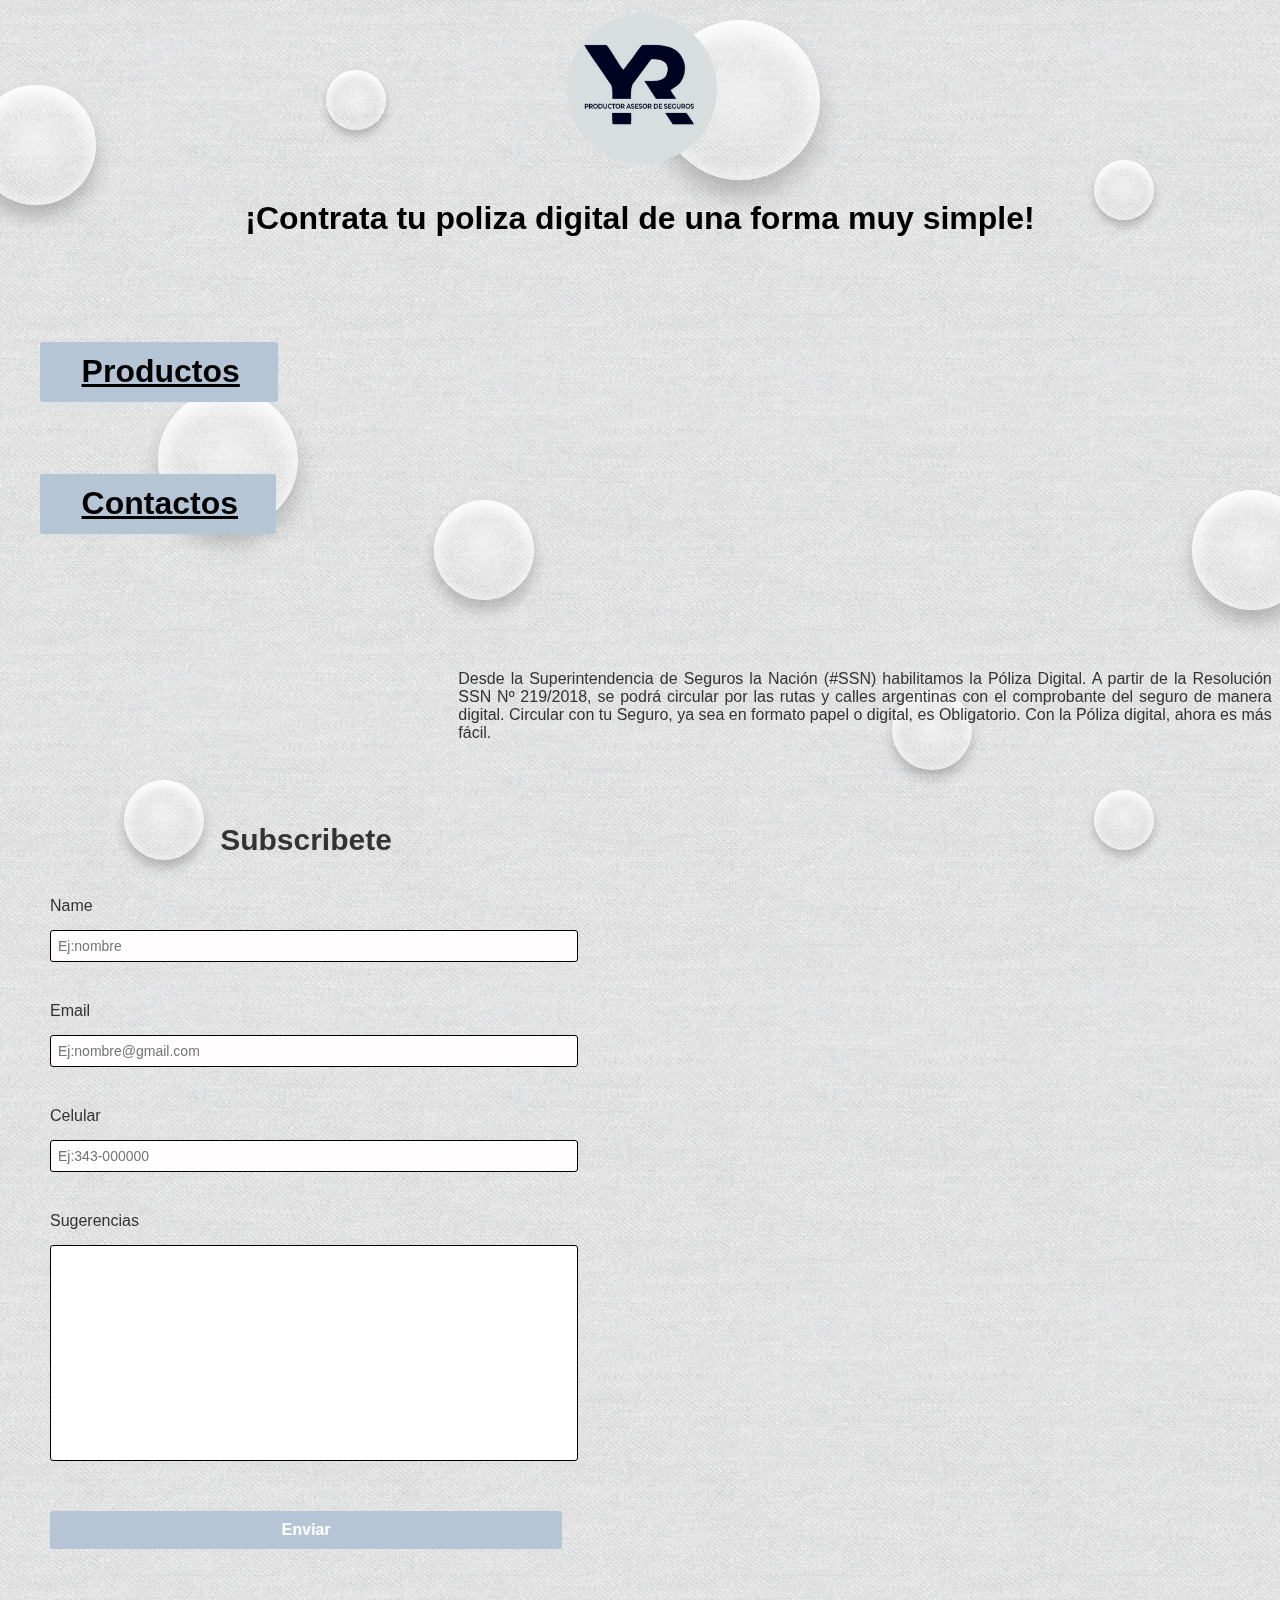
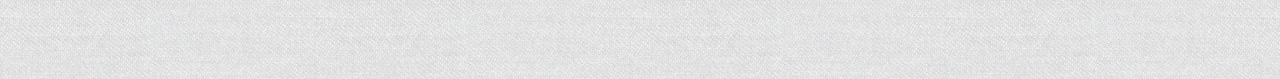
<file: index.html>
<!DOCTYPE html>
<html lang="en">
<head>
    <meta charset="UTF-8">
    <meta http-equiv="X-UA-Compatible" content="IE=edge">
    <meta name="viewport" content="width=device-width, initial-scale=1.0">
    <!--css-->
    <link rel="stylesheet" href="/css/style.css">
    
    <title>Yr_Seguros</title>
</head>
<body>
    <div id="background-wrap">
        <div class="bubble x1"></div>
        <div class="bubble x2"></div>
        <div class="bubble x3"></div>
        <div class="bubble x4"></div>
        <div class="bubble x5"></div>
        <div class="bubble x6"></div>
        <div class="bubble x7"></div>
        <div class="bubble x8"></div>
        <div class="bubble x9"></div>
        <div class="bubble x10"></div>
    </div>

<div class="parent">
  <section class="div1">
    <header class="logo">
     <a href="/interno/nosotros.html"><img class="log" src="/multimedia/imagen/logo.png" alt=""></a>
      <h1 class="titulo">¡Contrata tu poliza digital de una forma muy simple!</h1>
   </header>
  </section>
   
<section class="div2">
  <nav class="navegador">
    <ul class="navegador1">
      <div class="form-row">
        <button type="submit"><a href="/interno/produc.html">Productos</a></button>
    </div>
    </ul>
    <ul class="navegador2">
      <div class="form-row">
        <button type="submit"><a href="/interno/contacto.html">Contactos</a></button>
    </div>
    </ul>   
  </nav> 
</section>
  
<section class="div3">
  <iframe class="tube" width="560" height="315" src="https://www.youtube.com/embed/hJDDj7h3_NA" title="YouTube video player" frameborder="0" allow="accelerometer; autoplay; clipboard-write; encrypted-media; gyroscope; picture-in-picture" allowfullscreen></iframe> 
  <p class="parrafo">
    Desde la Superintendencia de Seguros la Nación (#SSN) habilitamos la Póliza Digital. 
    A partir de la Resolución SSN Nº 219/2018, se podrá circular por las rutas y calles argentinas con el comprobante del seguro de manera digital.
    Circular con tu Seguro, ya sea en formato papel o digital, es Obligatorio. Con la Póliza digital, ahora es más fácil.  
  </p>
</section>

<footer class="div4">
  <form action="/php/form.php" method="post" class="speaker-form">

    <section class="speaker-form-header"> 
    <h1>Subscribete</h1>
    </section>
    
    <div class="form-row">
        <label for="full-name">Name</label>
        <input type="text" id="full-name" placeholder="Ej:nombre" name="nombre">
    </div>

    <div class="form-row">
        <label for="email">Email</label>
        <input type="email" id="email" placeholder="Ej:nombre@gmail.com" name="email" required>
        <!--REQUIRED es para que en la pagina si te olvidas de completar algo te lo marca-->
    </div>

    <div class="form-row">
        <label for="full-name">Celular</label>
        <input type="text" id="full-name" placeholder="Ej:343-000000" name="nombre">
    </div>

    <div class="form-row">
        <label for="abstract">Sugerencias</label>
        <textarea name="textarea" id="abstract"></textarea>
    </div>

    <div class="form-row">
        <button type="submit">Enviar</button>
    </div>
 </form>
  </footer>
   </div>
   
</body>
</html>
</file>
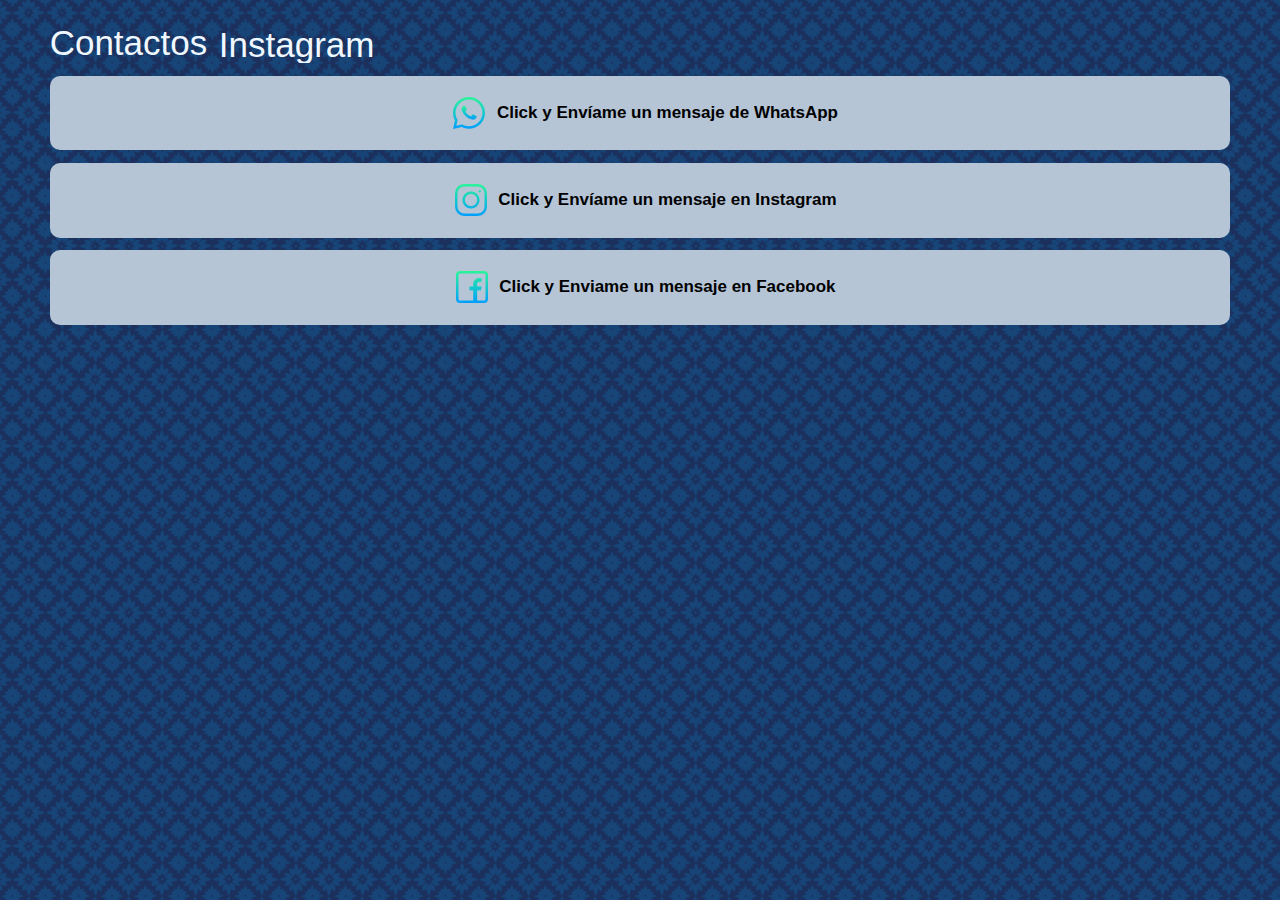
<file: interno/contacto.html>
<!DOCTYPE html>
<html lang="en">
<head>
    <meta charset="UTF-8">
    <meta http-equiv="X-UA-Compatible" content="IE=edge">
    <meta name="viewport" content="width=device-width, initial-scale=1.0">
    <link rel="stylesheet" href="/interno/styleeee.css">
    <title>Contactos</title>
</head>
<body>
    <header>
       <section class="contenedor">
           <p >Contactos</p>
             <ul>
             <li>Instagram</li>
             <li>Facebook</li>
             <li>whatsapp</li>
            </ul>
       </section>
    </header> 
 
    <section class="Whatsapp">
      <a class="red" href="https://api.whatsapp.com/send?phone=+5493435312542"><img src="/multimedia/imagen/whatsapp (2).png" alt="">Click y Envíame un mensaje de WhatsApp</a>
    </section>

    <section>
        <a class="red" href="https://msng.link/o/?segurosyr_=ig"><img src="/multimedia/imagen/instagram (4)verde.png" alt=""> Click y Envíame un mensaje en Instagram</a>
    </section>

    <section>
        <a class="red" href="https://www.facebook.com/yamil.rezett/"><img src="/multimedia/imagen/facebook (1).png" alt="">Click y Enviame un mensaje en Facebook</a>
    </section>
</body>
</html>
</file>
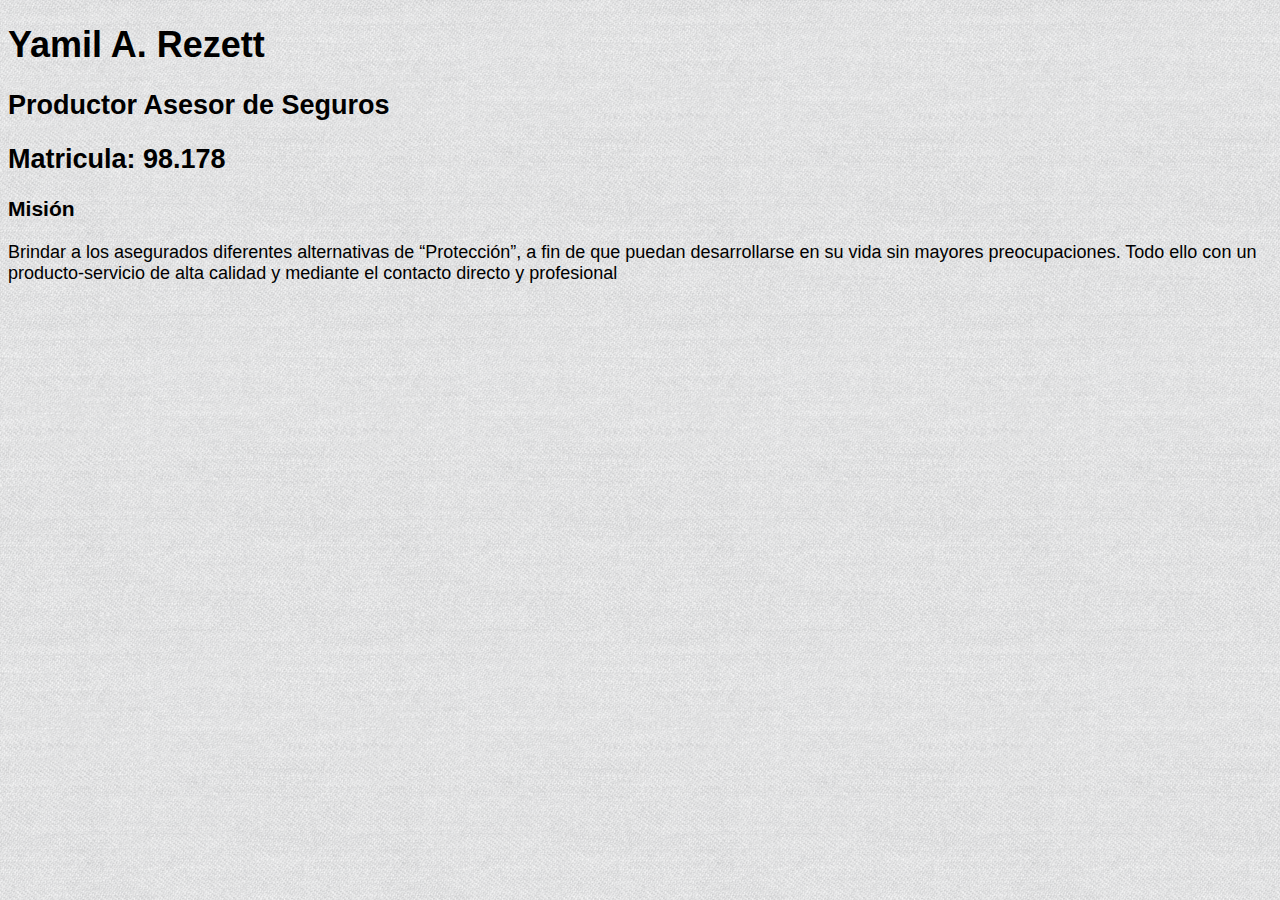
<file: interno/nosotros.html>
<!DOCTYPE html>
<html lang="en">
<head>
    <meta charset="UTF-8">
    <meta http-equiv="X-UA-Compatible" content="IE=edge">
    <meta name="viewport" content="width=device-width, initial-scale=1.0">
    <link rel="stylesheet" href="/interno/styleee.css">
    <title>Document</title>
</head>
<body>
    <h1>Yamil A. Rezett </h1>
    <h2>Productor Asesor de Seguros</h2> 
    <h2>Matricula: 98.178</h2>
    <h3>Misión</h3>
    <p>
        Brindar a los asegurados diferentes alternativas de “Protección”, a fin de que puedan desarrollarse en su vida sin mayores preocupaciones. Todo ello con un producto-servicio de alta calidad y mediante el contacto directo y profesional 
    </p>
    
</body>
</html>
</file>
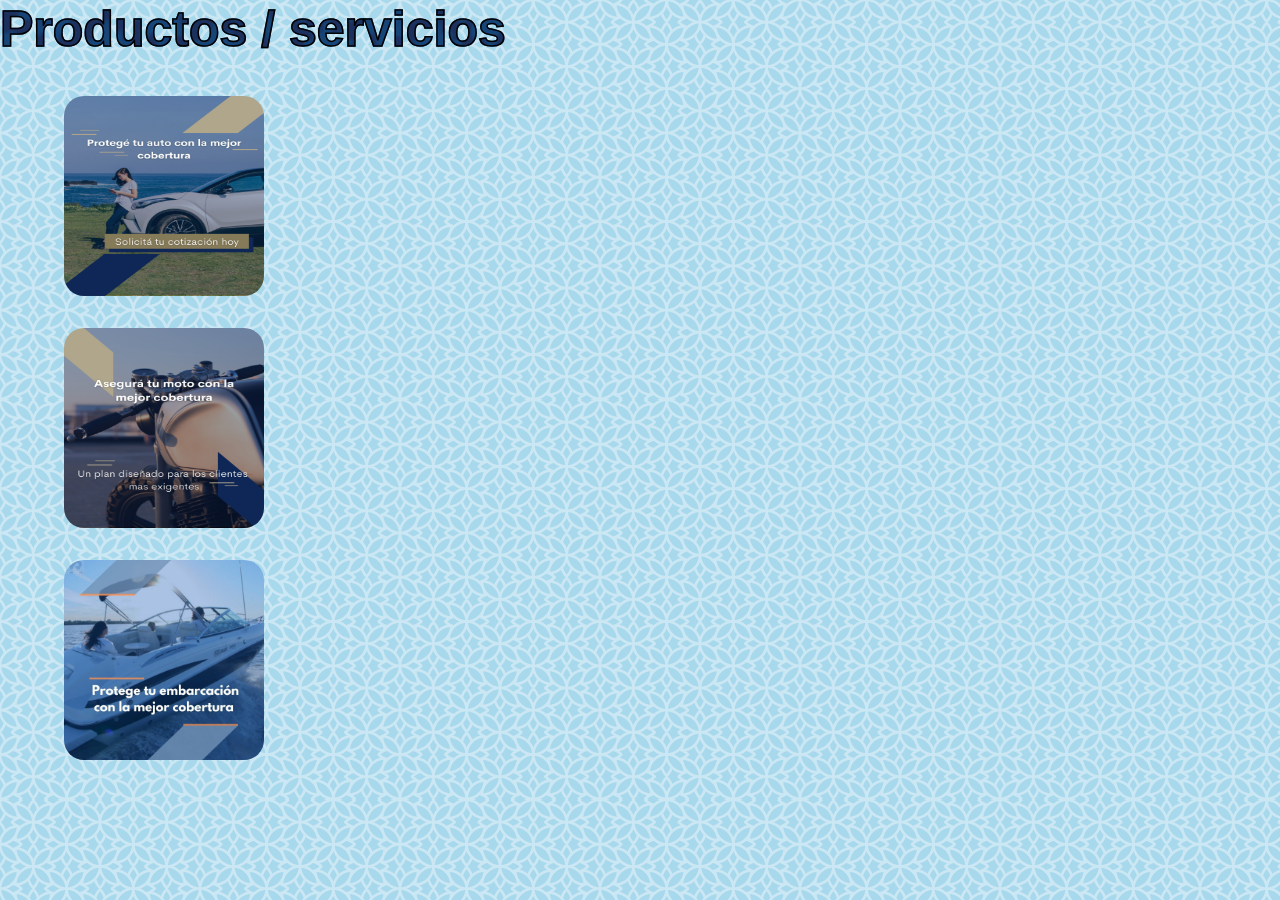
<file: interno/produc.html>
<!DOCTYPE html>
<html lang="en">
<head>
    <meta charset="UTF-8">
    <meta http-equiv="X-UA-Compatible" content="IE=edge">
    <meta name="viewport" content="width=device-width, initial-scale=1.0">
    <link rel="stylesheet" href="/interno/stylee.css">
    <title>Productos</title>
</head>
<body>
    <header class="div1">
        <h1>
            Productos / servicios
        </h1>
    </header>

    
        <div class="div2">
            <p class="des">Automovil Contratando esta cobertura le garantizamos una adecuada protección ante la pérdida por robo o hurto y los daños que soportase el movil </p>
            <img class="auto" src="/multimedia/imagen/auto.1.JPG" alt="Auto">
            
        </div>
        <div class="div3">
            <p class="des1">Motocicleta Contratando esta cobertura le garantizamos una adecuada protección ante la pérdida por robo o hurto y los daños que soportase el movil </p>
            <img class="moto" src="/multimedia/imagen/moto.1.JPG" alt="moto">
            
        </div>
        <div class="div4">
            <p class="des2">Embarcacion Contratando esta cobertura le garantizamos una adecuada protección ante la pérdida por robo o hurto y los daños que soportase el movil </p>
            <img class="embarcacion" src="/multimedia/imagen/embarcacion.JPG" alt="Lancha">
            
        </div>
       
    
</body>
</html>
</file>
<file: css/style.css>
.parent {
	display: grid;
	grid-template-columns:400px 50px ;
	grid-template-rows: 20% 25% ;
	grid-template-areas: 
	"div1 div1 div1 div1"
	"div2 div2 div3 div3"
	"div4 div4 div4 div4";
	}

.div1{
	grid-area: div1;
	
}

.div2{
	grid-area: div2;
	
}

.div3{
	grid-area: div3;
}

.div4{
	grid-area: div4;
}

	
	
	
	

body {
	background-image: url("/multimedia/imagen/fondo-gris.png");
	color: #333;
	font: 100% Lato, Arial, Sans Serif;
	height: 100vh;
	margin: 0;
	padding: 0;
	overflow-x: hidden;
}

#background-wrap {
    bottom: 0;
	left: 0;
	position: fixed;
	right: 0;
	top: 0;
	z-index: -1;
}

/* KEYFRAMES */

@-webkit-keyframes animateBubble {
    0% {
        margin-top: 1000px;
    }
    100% {
        margin-top: -100%;
    }
}

@-moz-keyframes animateBubble {
    0% {
        margin-top: 1000px;
    }
    100% {
        margin-top: -100%;
    }
}

@keyframes animateBubble {
    0% {
        margin-top: 1000px;
    }
    100% {
        margin-top: -100%;
    }
}

@-webkit-keyframes sideWays { 
    0% { 
        margin-left:0px;
    }
    100% { 
        margin-left:50px;
    }
}

@-moz-keyframes sideWays { 
    0% { 
        margin-left:0px;
    }
    100% { 
        margin-left:50px;
    }
}

@keyframes sideWays { 
    0% { 
        margin-left:0px;
    }
    100% { 
        margin-left:50px;
    }
}

/* ANIMATIONS */

.x1 {
    -webkit-animation: animateBubble 25s linear infinite, sideWays 2s ease-in-out infinite alternate;
	-moz-animation: animateBubble 25s linear infinite, sideWays 2s ease-in-out infinite alternate;
	animation: animateBubble 25s linear infinite, sideWays 2s ease-in-out infinite alternate;
	
	left: -5%;
	top: 5%;
	
	-webkit-transform: scale(0.6);
	-moz-transform: scale(0.6);
	transform: scale(0.6);
}

.x2 {
    -webkit-animation: animateBubble 20s linear infinite, sideWays 4s ease-in-out infinite alternate;
	-moz-animation: animateBubble 20s linear infinite, sideWays 4s ease-in-out infinite alternate;
	animation: animateBubble 20s linear infinite, sideWays 4s ease-in-out infinite alternate;
	
	left: 5%;
	top: 80%;
	
	-webkit-transform: scale(0.4);
	-moz-transform: scale(0.4);
	transform: scale(0.4);
}

.x3 {
    -webkit-animation: animateBubble 28s linear infinite, sideWays 2s ease-in-out infinite alternate;
	-moz-animation: animateBubble 28s linear infinite, sideWays 2s ease-in-out infinite alternate;
	animation: animateBubble 28s linear infinite, sideWays 2s ease-in-out infinite alternate;
	
	left: 10%;
	top: 40%;
	
	-webkit-transform: scale(0.7);
	-moz-transform: scale(0.7);
	transform: scale(0.7);
}

.x4 {
    -webkit-animation: animateBubble 22s linear infinite, sideWays 3s ease-in-out infinite alternate;
	-moz-animation: animateBubble 22s linear infinite, sideWays 3s ease-in-out infinite alternate;
	animation: animateBubble 22s linear infinite, sideWays 3s ease-in-out infinite alternate;
	
	left: 20%;
	top: 0;
	
	-webkit-transform: scale(0.3);
	-moz-transform: scale(0.3);
	transform: scale(0.3);
}

.x5 {
    -webkit-animation: animateBubble 29s linear infinite, sideWays 4s ease-in-out infinite alternate;
	-moz-animation: animateBubble 29s linear infinite, sideWays 4s ease-in-out infinite alternate;
	animation: animateBubble 29s linear infinite, sideWays 4s ease-in-out infinite alternate;
	
	left: 30%;
	top: 50%;
	
	-webkit-transform: scale(0.5);
	-moz-transform: scale(0.5);
	transform: scale(0.5);
}

.x6 {
    -webkit-animation: animateBubble 21s linear infinite, sideWays 2s ease-in-out infinite alternate;
	-moz-animation: animateBubble 21s linear infinite, sideWays 2s ease-in-out infinite alternate;
	animation: animateBubble 21s linear infinite, sideWays 2s ease-in-out infinite alternate;
	
	left: 50%;
	top: 0;
	
	-webkit-transform: scale(0.8);
	-moz-transform: scale(0.8);
	transform: scale(0.8);
}

.x7 {
    -webkit-animation: animateBubble 20s linear infinite, sideWays 2s ease-in-out infinite alternate;
	-moz-animation: animateBubble 20s linear infinite, sideWays 2s ease-in-out infinite alternate;
	animation: animateBubble 20s linear infinite, sideWays 2s ease-in-out infinite alternate;
	
	left: 65%;
	top: 70%;
	
	-webkit-transform: scale(0.4);
	-moz-transform: scale(0.4);
	transform: scale(0.4);
}

.x8 {
    -webkit-animation: animateBubble 22s linear infinite, sideWays 3s ease-in-out infinite alternate;
	-moz-animation: animateBubble 22s linear infinite, sideWays 3s ease-in-out infinite alternate;
	animation: animateBubble 22s linear infinite, sideWays 3s ease-in-out infinite alternate;
	
	left: 80%;
	top: 10%;
	
	-webkit-transform: scale(0.3);
	-moz-transform: scale(0.3);
	transform: scale(0.3);
}

.x9 {
    -webkit-animation: animateBubble 29s linear infinite, sideWays 4s ease-in-out infinite alternate;
	-moz-animation: animateBubble 29s linear infinite, sideWays 4s ease-in-out infinite alternate;
	animation: animateBubble 29s linear infinite, sideWays 4s ease-in-out infinite alternate;
	
	left: 90%;
	top: 50%;
	
	-webkit-transform: scale(0.6);
	-moz-transform: scale(0.6);
	transform: scale(0.6);
}

.x10 {
    -webkit-animation: animateBubble 26s linear infinite, sideWays 2s ease-in-out infinite alternate;
	-moz-animation: animateBubble 26s linear infinite, sideWays 2s ease-in-out infinite alternate;
	animation: animateBubble 26s linear infinite, sideWays 2s ease-in-out infinite alternate;
	
	left: 80%;
	top: 80%;
	
	-webkit-transform: scale(0.3);
	-moz-transform: scale(0.3);
	transform: scale(0.3);
}

/* OBJECTS */

.bubble {
    -webkit-border-radius: 50%;
	-moz-border-radius: 50%;
	border-radius: 50%;
	
    -webkit-box-shadow: 0 20px 30px rgba(0, 0, 0, 0.2), inset 0px 10px 30px 5px rgba(255, 255, 255, 1);
	-moz-box-shadow: 0 20px 30px rgba(0, 0, 0, 0.2), inset 0px 10px 30px 5px rgba(255, 255, 255, 1);
	box-shadow: 0 20px 30px rgba(0, 0, 0, 0.2), inset 0px 10px 30px 5px rgba(255, 255, 255, 1);
	
    height: 200px;
	position: absolute;
	width: 200px;
}

.bubble:after {
    background: -moz-radial-gradient(center, ellipse cover,  rgba(255,255,255,0.5) 0%, rgba(255,255,255,0) 70%); /* FF3.6+ */
    background: -webkit-gradient(radial, center center, 0px, center center, 100%, color-stop(0%,rgba(255,255,255,0.5)), color-stop(70%,rgba(255,255,255,0))); /* Chrome,Safari4+ */
    background: -webkit-radial-gradient(center, ellipse cover,  rgba(255,255,255,0.5) 0%,rgba(255,255,255,0) 70%); /* Chrome10+,Safari5.1+ */
    background: -o-radial-gradient(center, ellipse cover,  rgba(255,255,255,0.5) 0%,rgba(255,255,255,0) 70%); /* Opera 12+ */
    background: -ms-radial-gradient(center, ellipse cover,  rgba(255,255,255,0.5) 0%,rgba(255,255,255,0) 70%); /* IE10+ */
    background: radial-gradient(ellipse at center,  rgba(255,255,255,0.5) 0%,rgba(255,255,255,0) 70%); /* W3C */
    filter: progid:DXImageTransform.Microsoft.gradient( startColorstr='#80ffffff', endColorstr='#00ffffff',GradientType=1 ); /* IE6-9 fallback on horizontal gradient */

	-webkit-border-radius: 50%;
	-moz-border-radius: 50%;
	border-radius: 50%;
	
    -webkit-box-shadow: inset 0 20px 30px rgba(255, 255, 255, 0.3);
	-moz-box-shadow: inset 0 20px 30px rgba(255, 255, 255, 0.3);
	box-shadow: inset 0 20px 30px rgba(255, 255, 255, 0.3);
	
	content: "";
    height: 180px;
	left: 10px;
	position: absolute;
	width: 180px;
}

.logo {
	display: flex;
	flex-direction: column;
	align-items: center;
}
.log {
	border-radius: 50%;
	height: 150px;
	width: 150px;
	margin: 1% 1%;
}

.titulo{
	font-family: Arial, Helvetica, sans-serif;
	font-weight: bold;
	font-size: xx-large;
	color: rgb(0, 0, 0);
}

.navegador {
	display: flex;
	flex-direction: column;
	align-items: flex-start;
	}

a{
	margin: 1%;
	font-family:Arial, Helvetica, sans-serif;
	font-weight: bold;
	font-size: xx-large;
	color: rgb(0, 0, 0);
	display: flex;
	justify-content: space-evenly;
	
    }


.tube{
	border-radius: 5%;
	margin: 1% 2%;	
	width: 95%;
    
	}

.parrafo{
	margin: 1%;
	text-align:justify;
}

.speaker-form-header {
    text-align: center;
    margin: 10px 0;
    padding: 10px;
    }

.speaker-form-header h1 {
    font-size: 30px;
    margin-bottom: 20px;
    }

.speaker-form {
    border-radius: 3px;
    width: 40%;
    margin: 0 0 40px 0;
    padding: 50px;
    }

.form-row {
    margin-bottom: 40px;
    display: flex;
    justify-content: flex-start;
    flex-direction: column;
    flex-wrap: wrap;
    }

.form-row input[type="text"],
.form-row input[type="email"] {
    background-color: rgb(255, 253, 253);
    border: 1px solid #000000;
    border-radius: 3px;
    width: 100%;
    padding: 7px;
    font-size: 14px;
    }

.form-row label {
    margin-bottom: 15px;
    }

.form-row textarea {
    font-size: 14px;
    border: 1px solid #000000;
    border-radius: 3px;
    margin-bottom: 10px;
    padding: 7px;
    min-height: 200px;
    min-width: 100%;
    resize: none;
    }

.form-row .instructions {
    color: rgb(10, 10, 10);
    margin-bottom: 30px;
    font-size: 14px;
    }

.form-row button {
    font-size: 16px;
    font-weight: bold;
    color: #fff;
    background-color: #b5c5d6;
    border: none;
    border-radius: 3px;
    padding: 10px 40px;
    cursor: pointer;
    }
/*para que cambie de color cuando pasa por arriba dela barra*/
 .form-row button:hover {
     background-color: #a3b2c6;
    }

 /*para cuando clickeas sobre la barra cambie de color*/
 .form-row button:active {
     background-color: rgb(60, 60, 95);
    }
</file>
<file: interno/styleeee.css>
*{
    margin: 1%;
    padding: 0%;
}

body{
    background-image: url("/multimedia/imagen/fondo-azul.png");
}

.contenedor{
    display: flex;
    justify-content: start;
    width: 400px;
    height: 38px;
    color: aliceblue;
    font-family: Arial, Helvetica, sans-serif;
    font-size: 35px;
    line-height: 35px;
    position: relative;
   
    overflow: hidden;
    }

ul {
    list-style: none;
    padding-left: 10px;
    animation: cambiar 7s infinite;
}    

ul, p {
    margin: 0%;
    
}

@keyframes cambiar {
    0%{margin-top: 0;}
    20%{margin-top: 0;}

    25%{margin-top: -40px;}
    50%{margin-top: -40px;}

    55%{margin-top: -80px;}
    80%{margin-top: -80px;}

    85%{margin-top: -40px;}
    95%{margin-top: -40px ;}

    100%{margin-top: 0;}
} 

.red{
    display: flex;
    justify-content: center;
    align-items: center;
    text-decoration:none;
    font-family: Arial, Helvetica, sans-serif;
    font-size: 17px;
    font-weight: bold;   
    color: rgb(1, 1, 1); 
    font-weight: bold;
    background-color: #b5c5d6;
    border-radius: 10px;
    padding: 10px 20px;
    cursor:pointer;
  
}
</file>
<file: interno/styleee.css>
body {
    background-image: url("/multimedia/imagen/fondo-gris.png");
    font-size: large;
    font-family: Arial, Helvetica, sans-serif;

}
</file>
<file: interno/stylee.css>
*{
    margin: 0;
    padding: 0;
}

body {
    background-image: url("/multimedia/imagen/fondo-celeste.png");
	display:grid;
	grid-template-columns: 1% 1% 100% 1%; 
	grid-template-rows: 100% 400% 400% ;
	grid-template-areas: 
	"div1 div1 div1 div1"
	"div2 div2 div2 div2"
	"div3 div3 div3 div3"
    "div4 div4 div4 div4";
	}

.div1{
	grid-area: div1;
	}

.div2{
	grid-area: div2;
	}

.div3{
	grid-area: div3;
     }

.div4{
	grid-area: div4;
     }

h1{
 font-family: Arial, Helvetica, sans-serif;
 color: transparent;
 font-size: 50px;
 background-image: url("/multimedia/imagen/fondo-azul.png");
 background-size: cover;
 -webkit-background-clip: text;
 -webkit-text-stroke: 1.5px rgb(0, 0, 0);
}
p{
 font-family: Arial, Helvetica, sans-serif;
 font-weight: bold;
}

section{
 display: flex;
 justify-content: center;
 flex-direction: column; 
}

img{
 display: flex;
 height: 200px;
 width: 200px;
 margin: 1% 1%;.
}

.auto {
 border-radius: 10%;
 height: 200px;
 width: 200px;
 margin: 3% 5%;
 transition: all .8s;
}

.des {
border-radius: 50%;
max-width: 150px;
max-height: 50px;
margin: 3% 5%;
text-align: center;

}    

.auto, .des {
position: absolute;
}

.auto:hover {
transform: translate(20px, 20px);
opacity: 0.2;
}

.moto {
 border-radius: 10%;
 height: 200px;
 width: 200px;
 margin: 3% 5%;
 transition: all .8s;
}

.des1 {
 border-radius: 50%;
 max-width: 150px;
 max-height: 50px;
 margin: 3% 5%;
 text-align: center;

}    

.moto, .des1 {
 position: absolute;
}

.moto:hover {
 transform: translate(20px, 20px);
 opacity: 0.2;
}

.embarcacion {
 border-radius: 10%;
 height: 200px;
 width: 200px;
 margin: 3% 5%;
 transition: all .8s;
}

.des2 {
 border-radius: 50%;
 max-width: 150px;
 max-height: 50px;
 margin: 3% 5%;
 text-align: center;

}    

.embarcacion, .des2 {
 position: absolute;
}

.embarcacion:hover {
 transform: translate(20px, 20px);
 opacity: 0.2;
}
</file>
